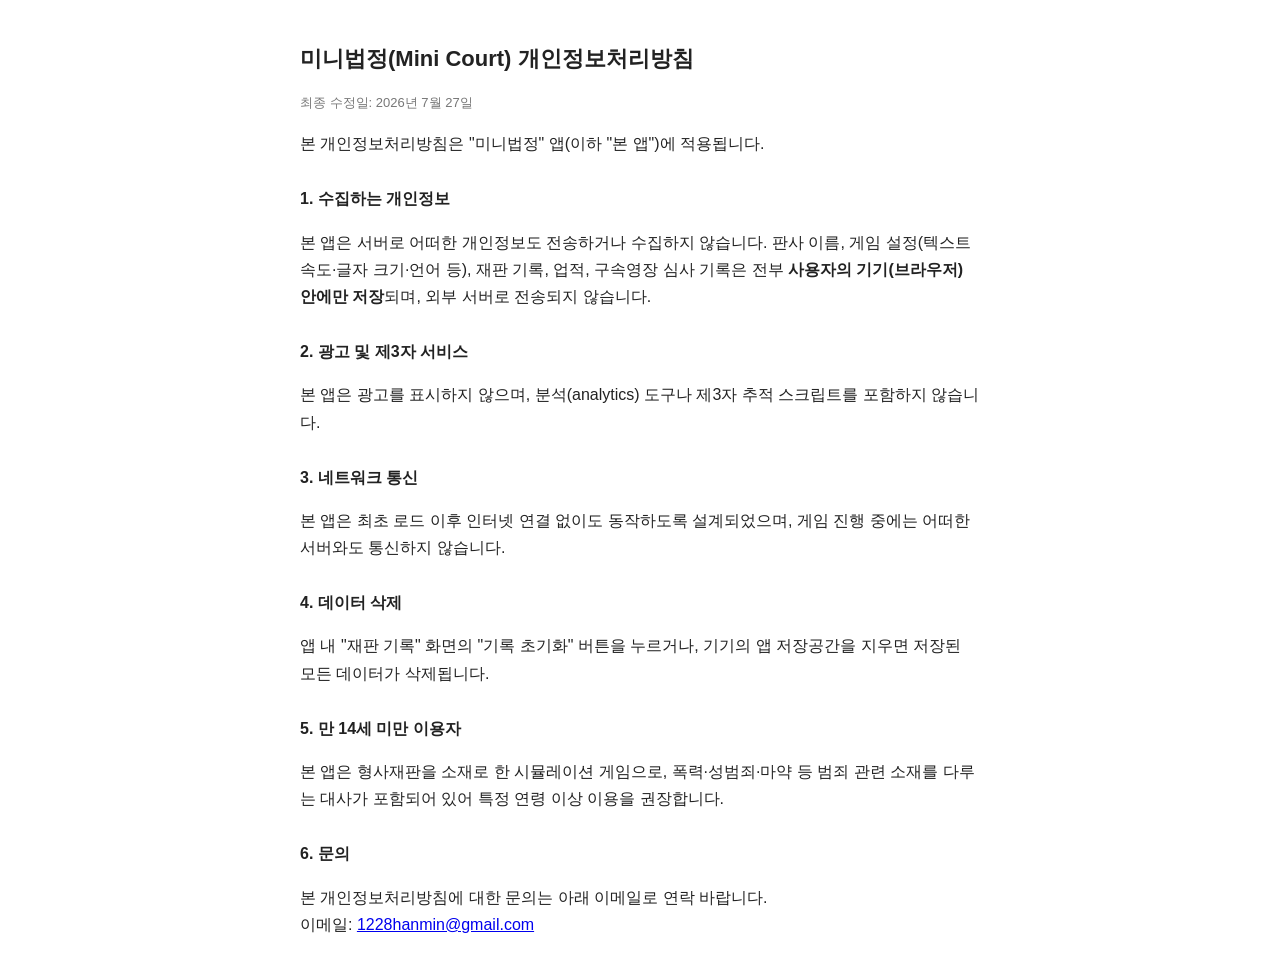
<file: privacy.html>
<!DOCTYPE html>
<html lang="ko">
<head>
<meta charset="UTF-8">
<meta name="viewport" content="width=device-width, initial-scale=1.0">
<title>미니법정 - 개인정보처리방침</title>
<style>
  body{font-family:sans-serif;max-width:680px;margin:40px auto;padding:0 20px;line-height:1.7;color:#222;}
  h1{font-size:22px;}
  h2{font-size:16px;margin-top:28px;}
  .updated{color:#777;font-size:13px;}
</style>
</head>
<body>
  <h1>미니법정(Mini Court) 개인정보처리방침</h1>
  <p class="updated">최종 수정일: 2026년 7월 27일</p>

  <p>본 개인정보처리방침은 "미니법정" 앱(이하 "본 앱")에 적용됩니다.</p>

  <h2>1. 수집하는 개인정보</h2>
  <p>본 앱은 서버로 어떠한 개인정보도 전송하거나 수집하지 않습니다.
  판사 이름, 게임 설정(텍스트 속도·글자 크기·언어 등), 재판 기록, 업적, 구속영장 심사 기록은
  전부 <strong>사용자의 기기(브라우저) 안에만 저장</strong>되며, 외부 서버로 전송되지 않습니다.</p>

  <h2>2. 광고 및 제3자 서비스</h2>
  <p>본 앱은 광고를 표시하지 않으며, 분석(analytics) 도구나 제3자 추적 스크립트를 포함하지 않습니다.</p>

  <h2>3. 네트워크 통신</h2>
  <p>본 앱은 최초 로드 이후 인터넷 연결 없이도 동작하도록 설계되었으며,
  게임 진행 중에는 어떠한 서버와도 통신하지 않습니다.</p>

  <h2>4. 데이터 삭제</h2>
  <p>앱 내 "재판 기록" 화면의 "기록 초기화" 버튼을 누르거나, 기기의 앱 저장공간을 지우면
  저장된 모든 데이터가 삭제됩니다.</p>

  <h2>5. 만 14세 미만 이용자</h2>
  <p>본 앱은 형사재판을 소재로 한 시뮬레이션 게임으로, 폭력·성범죄·마약 등
  범죄 관련 소재를 다루는 대사가 포함되어 있어 특정 연령 이상 이용을 권장합니다.</p>

  <h2>6. 문의</h2>
  <p>본 개인정보처리방침에 대한 문의는 아래 이메일로 연락 바랍니다.<br>
  이메일: <a href="mailto:1228hanmin@gmail.com">1228hanmin@gmail.com</a></p>
</body>
</html>
</file>
